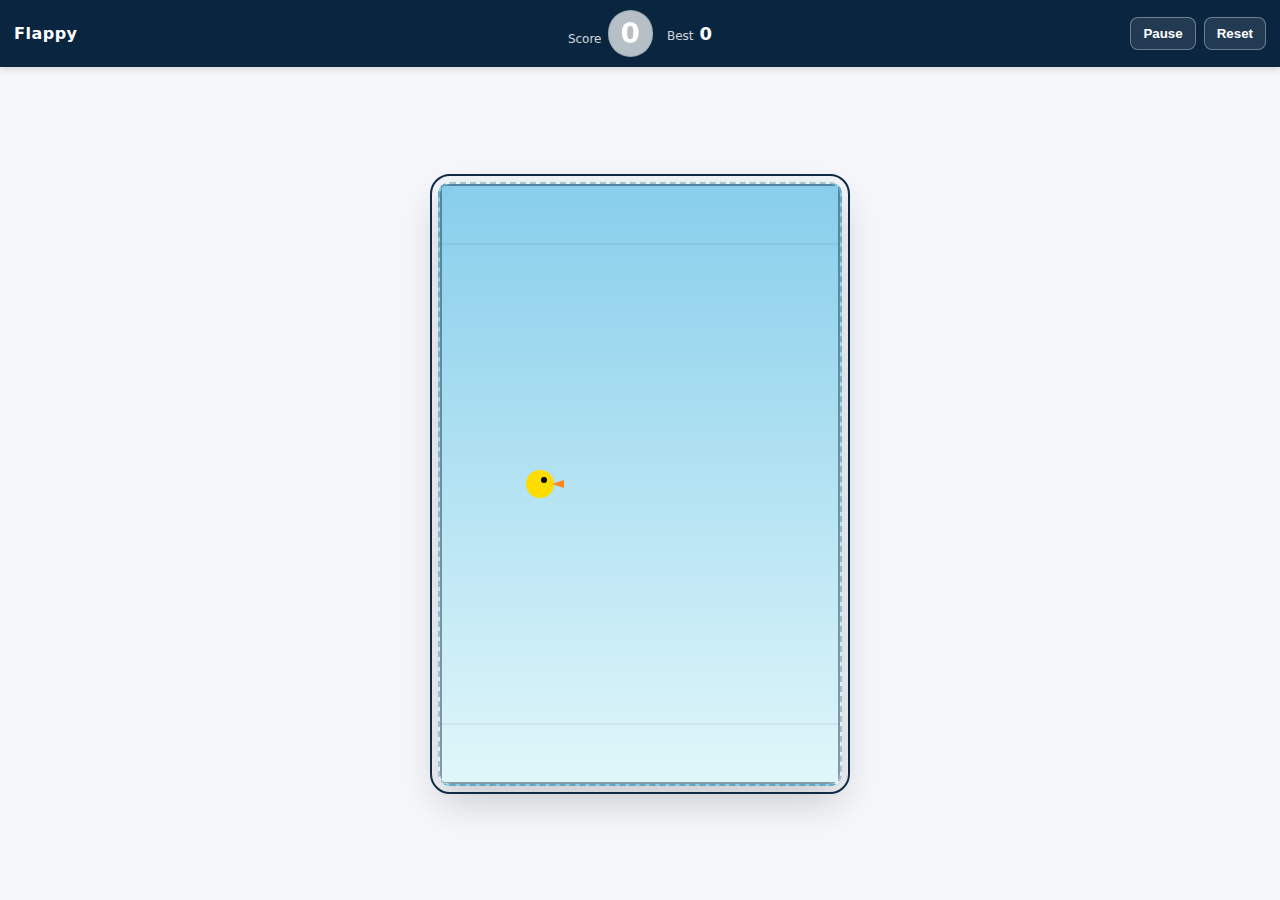
<file: index.html>
<!DOCTYPE html>
<html lang="en">
<head>
  <meta charset="utf-8">
  <meta name="viewport" content="width=device-width, initial-scale=1">
  <title>Flappy Cursor</title>
  <link rel="stylesheet" href="style.css">
</head>
<body>
  <div class="game-root">
    <header class="topbar">
      <div class="brand">Flappy</div>
      <div class="stats">
        <div class="stat"><span class="label">Score</span><span id="score" class="value">0</span></div>
        <div class="stat"><span class="label">Best</span><span id="best" class="value">0</span></div>
      </div>
      <div class="controls">
        <button id="pauseBtn" type="button" aria-pressed="false">Pause</button>
        <button id="resetBtn" type="button">Reset</button>
      </div>
    </header>

    <main class="stage">
      <canvas id="game" width="400" height="600" aria-label="Flappy game area"></canvas>
    </main>

    <div id="overlay" hidden>
      <div class="overlay-card">
        <h1>Game Over</h1>
        <p>Score: <span id="finalScore">0</span></p>
        <button id="restartBtn" type="button">Restart</button>
        <p class="hint">Use Arrow Up/Down to navigate through pipes</p>
      </div>
    </div>
  </div>

  <script src="script.js"></script>
</body>
</html>
</file>
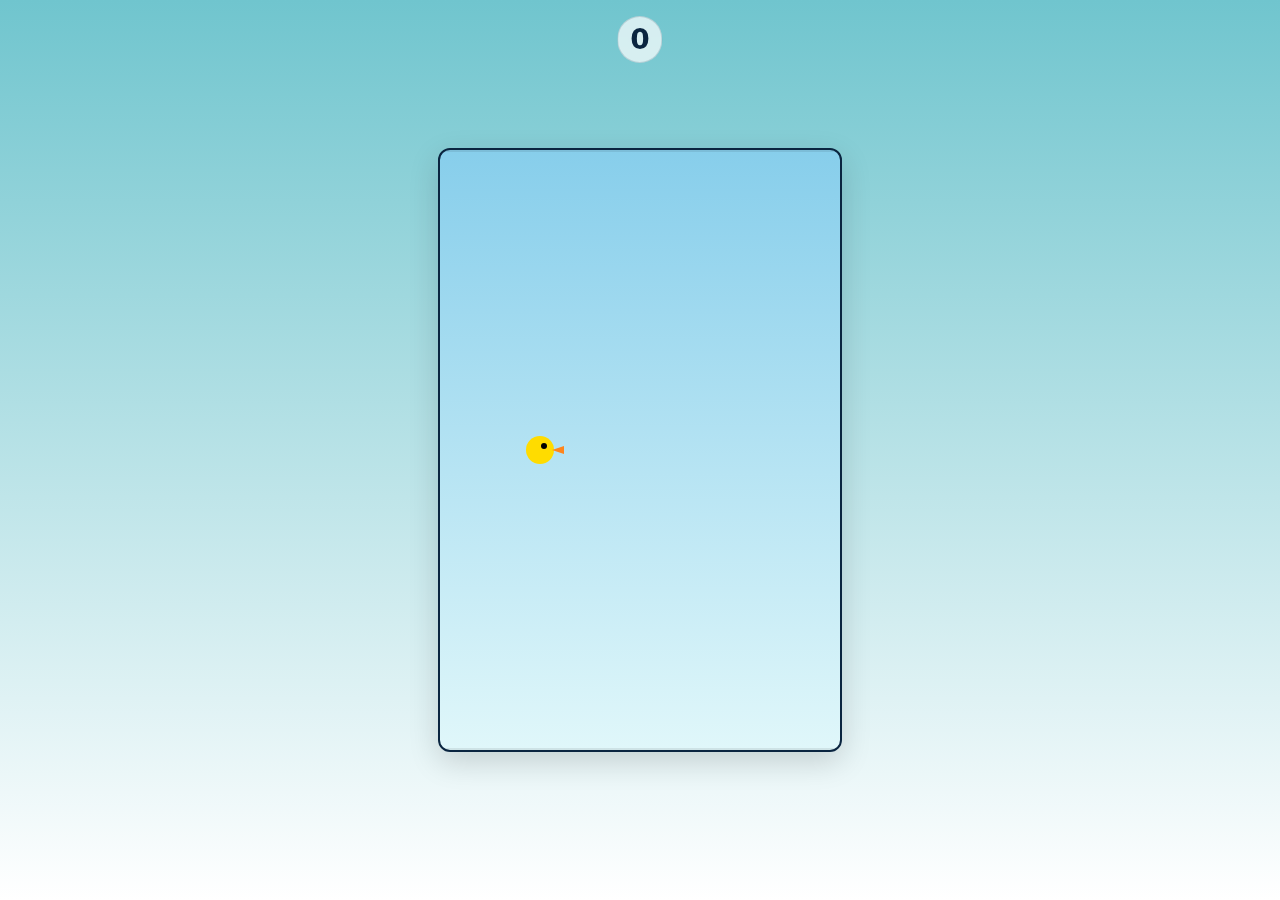
<file: Shubh/index.html>
<!DOCTYPE html>
<html lang="en">
<head>
  <meta charset="utf-8">
  <meta name="viewport" content="width=device-width, initial-scale=1">
  <title>Flappy Cursor</title>
  <link rel="stylesheet" href="style.css">
</head>
<body>
  <div class="game-root">
    <canvas id="game" width="400" height="600" aria-label="Flappy Cursor game area"></canvas>

    <div id="ui">
      <div id="score" aria-live="polite">0</div>
    </div>

    <div id="overlay" hidden>
      <div class="overlay-card">
        <h1>Game Over</h1>
        <p>Score: <span id="finalScore">0</span></p>
        <button id="restartBtn" type="button">Restart</button>
        <p class="hint">Move your mouse up/down to guide the bird</p>
      </div>
    </div>
  </div>

  <script src="script.js"></script>
</body>
</html>
</file>
<file: style.css>
* { box-sizing: border-box; }
html, body {
  height: 100%;
  margin: 0;
  font-family: system-ui, -apple-system, Segoe UI, Roboto, Helvetica, Arial, sans-serif;
  background: #f5f7fb;
  color: #102a43;
}

.game-root {
  min-height: 100dvh;
  display: grid;
  grid-template-rows: auto 1fr;
}

.topbar {
  display: grid;
  grid-template-columns: 1fr auto 1fr;
  align-items: center;
  gap: 12px;
  padding: 10px 14px;
  background: #0a2540;
  color: #fff;
  box-shadow: 0 2px 8px rgba(0,0,0,0.15);
}

.topbar .brand {
  font-weight: 800;
  letter-spacing: 0.5px;
}

.topbar .stats {
  display: inline-flex;
  gap: 14px;
  align-items: center;
}

.stat { display: inline-flex; gap: 6px; align-items: baseline; }
.stat .label { font-size: 12px; opacity: 0.8; }
.stat .value { font-size: 18px; font-weight: 800; }

.topbar .controls {
  justify-self: end;
  display: inline-flex;
  gap: 8px;
}

.topbar button {
  padding: 8px 12px;
  font-weight: 700;
  border-radius: 8px;
  border: 1px solid rgba(255,255,255,0.35);
  background: rgba(255,255,255,0.1);
  color: #fff;
  cursor: pointer;
}

.topbar button:hover { filter: brightness(1.2); }

.stage {
  display: grid;
  place-items: center;
  padding: 24px;
}

#game {
  background: linear-gradient(#87CEEB, #E0F7FA);
  border-radius: 12px;
  box-shadow: 0 16px 40px rgba(0,0,0,0.18);
  outline: 2px solid #102a43;
  outline-offset: 6px;
  border: 2px dashed rgba(16,42,67,0.25);
}

#ui {
  position: absolute;
  top: 16px;
  left: 50%;
  transform: translateX(-50%);
  pointer-events: none;
}

#score {
  font-size: 28px;
  font-weight: 800;
  padding: 6px 12px;
  background: rgba(255,255,255,0.7);
  border-radius: 999px;
  border: 1px solid rgba(10,37,64,0.15);
  backdrop-filter: blur(4px);
}

#overlay[hidden] { display: none; }
#overlay {
  position: fixed;
  inset: 0;
  display: grid;
  place-items: center;
  background: rgba(0,0,0,0.35);
}

.overlay-card {
  width: min(90vw, 360px);
  background: #ffffff;
  border-radius: 16px;
  padding: 20px 18px;
  text-align: center;
  border: 1px solid rgba(10,37,64,0.1);
  box-shadow: 0 20px 50px rgba(0,0,0,0.25);
}

.overlay-card h1 {
  margin: 0 0 8px;
  font-size: 28px;
}

.overlay-card .hint {
  margin-top: 10px;
  font-size: 12px;
  color: #37596b;
}

button#restartBtn {
  margin-top: 8px;
  padding: 10px 14px;
  font-weight: 700;
  border: 0;
  color: white;
  background: #0a2540;
  border-radius: 999px;
  cursor: pointer;
}

button#restartBtn:hover { filter: brightness(1.05); }
</file>
<file: Shubh/style.css>
* { box-sizing: border-box; }
html, body {
  height: 100%;
  margin: 0;
  font-family: system-ui, -apple-system, Segoe UI, Roboto, Helvetica, Arial, sans-serif;
  background: linear-gradient(#70c5ce, #ffffff);
  color: #0a2540;
}

.game-root {
  position: relative;
  height: 100dvh;
  display: grid;
  place-items: center;
}

#game {
  background: linear-gradient(#87CEEB, #E0F7FA);
  border: 2px solid #0a2540;
  border-radius: 12px;
  box-shadow: 0 10px 30px rgba(0,0,0,0.15);
}

#ui {
  position: absolute;
  top: 16px;
  left: 50%;
  transform: translateX(-50%);
  pointer-events: none;
}

#score {
  font-size: 28px;
  font-weight: 800;
  padding: 6px 12px;
  background: rgba(255,255,255,0.7);
  border-radius: 999px;
  border: 1px solid rgba(10,37,64,0.15);
  backdrop-filter: blur(4px);
}

#overlay[hidden] { display: none; }
#overlay {
  position: absolute;
  inset: 0;
  display: grid;
  place-items: center;
  background: rgba(0,0,0,0.35);
}

.overlay-card {
  width: min(90vw, 360px);
  background: #ffffff;
  border-radius: 16px;
  padding: 20px 18px;
  text-align: center;
  border: 1px solid rgba(10,37,64,0.1);
  box-shadow: 0 20px 50px rgba(0,0,0,0.25);
}

.overlay-card h1 {
  margin: 0 0 8px;
  font-size: 28px;
}

.overlay-card .hint {
  margin-top: 10px;
  font-size: 12px;
  color: #37596b;
}

button#restartBtn {
  margin-top: 8px;
  padding: 10px 14px;
  font-weight: 700;
  border: 0;
  color: white;
  background: #0a2540;
  border-radius: 999px;
  cursor: pointer;
}

button#restartBtn:hover {
  filter: brightness(1.05);
}
</file>
